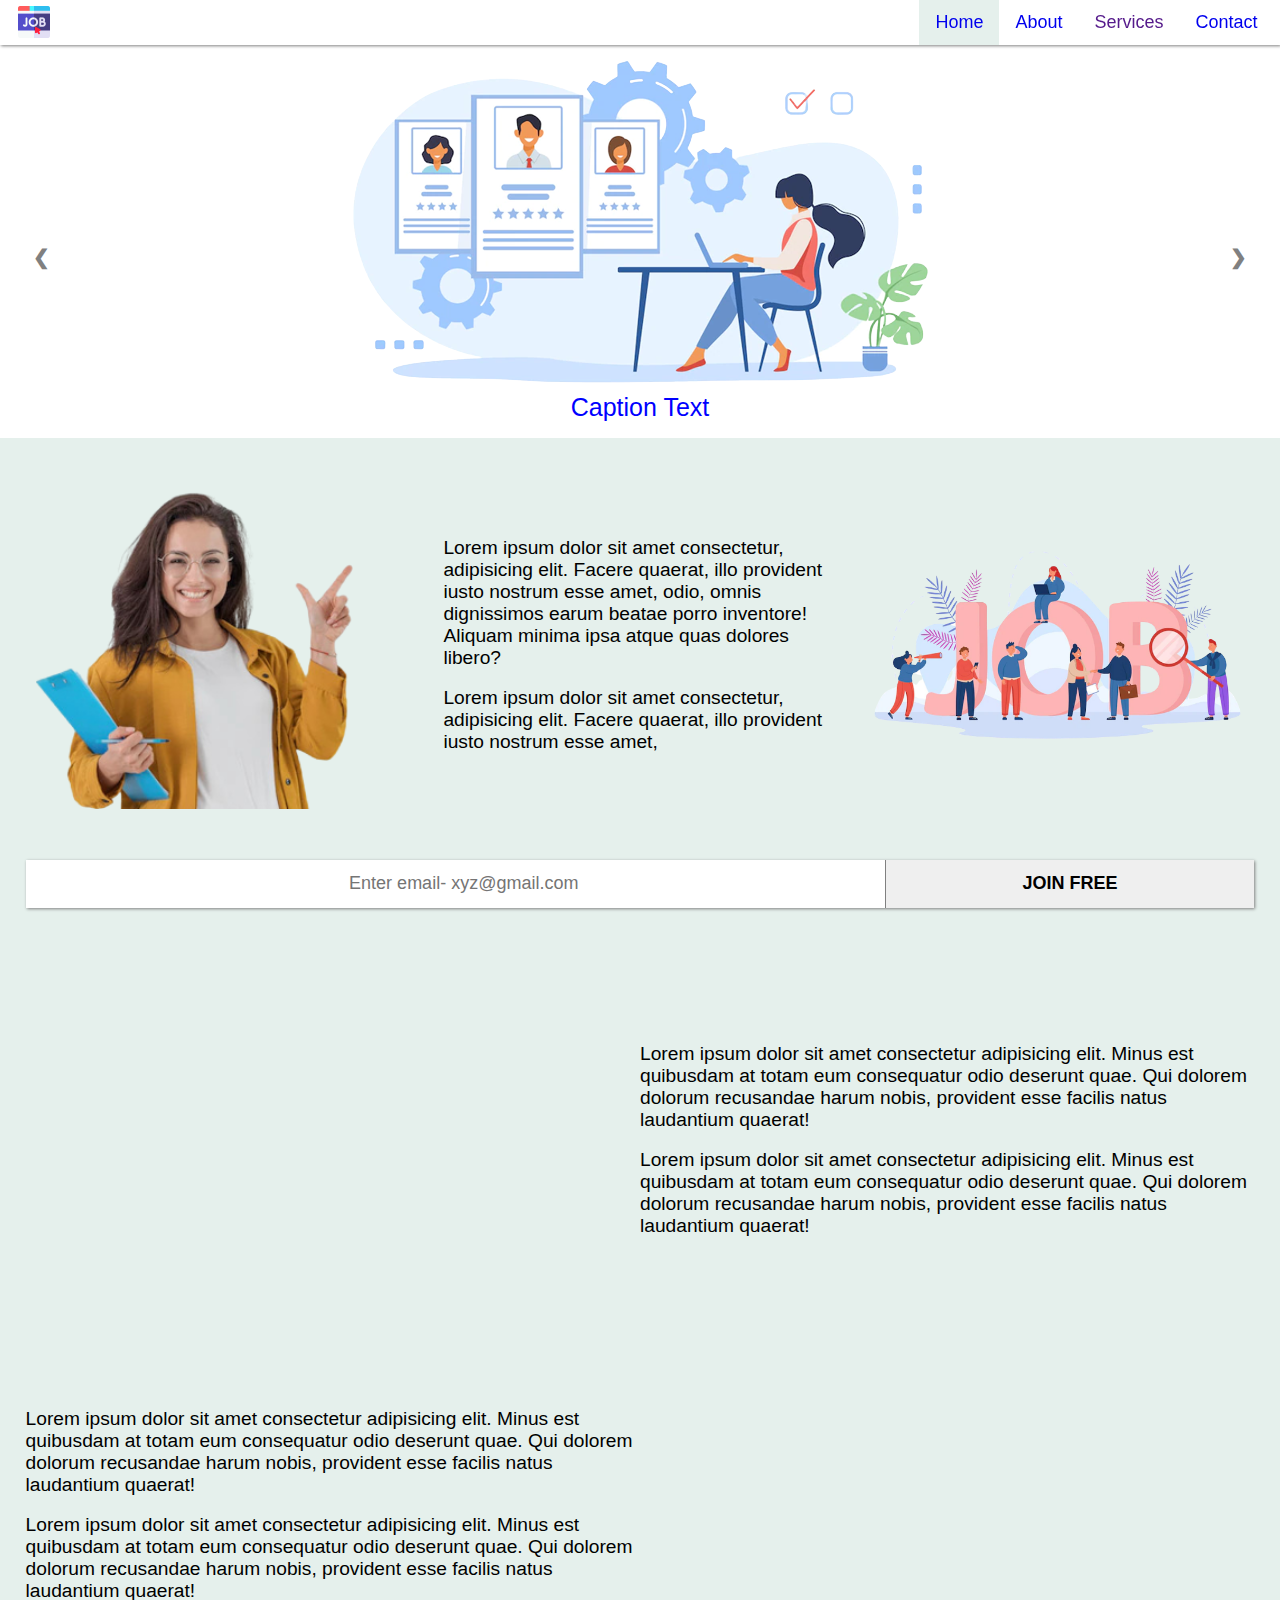
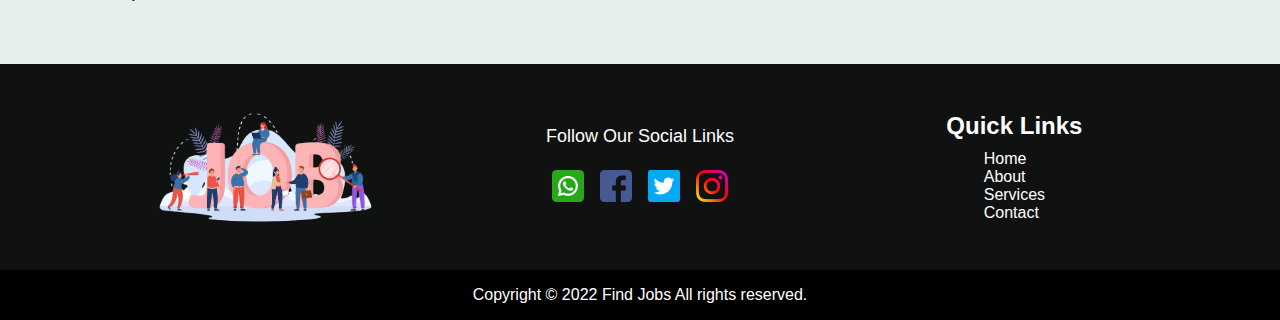
<file: index.html>
<html lang="en">

<head>
    <meta charset="UTF-8">
    <meta http-equiv="X-UA-Compatible" content="IE=edge">
    <meta name="viewport" content="width=device-width, initial-scale=1.0">
    <title>Find Jobs</title>
    <link rel="stylesheet" href="style.css">
    <link rel="stylesheet" href="https://cdnjs.cloudflare.com/ajax/libs/animate.css/4.1.1/animate.min.css" />
</head>

<body>
    <div class="main-container">
        <div class="navBar">
            <div class="logo-box"><img src="images/logo3.png" alt=""></div>
            <div class="header">
                <ul class="header-ul">
                    <li class="active"><a href="#">Home</a></li>
                    <li><a href="about.html">About</a></li>
                    <li><a href="">Services</a></li>
                    <li><a href="contact.html">Contact</a></li>
                    <!-- <li class="more">  Others
                        <ul class="options">
                            <li><a href="">Option1</a></li>
                            <li><a href="">Option2</a></li>
                            <li><a href="">Option3</a></li>
                            <li><a href="">Option4</a></li>
                        </ul>
                    </li> -->
                </ul>
            </div>
            <div class="menu-img" onclick="ShowHeader()"><img src="images/menu.png" alt="" onclick="ShowHeader()"></div>
            <div class="close-img" onclick="CloseHeader()"><img src="images/close.png" alt="" onclick="CloseHeader()">
            </div>
        </div>


        <div class="container-self">


            <div class="slideshow-container animate__animated animate__fadeInDown">

                <div class="mySlides fade">
                    <!-- <div class="numbertext">1 / 3</div> -->
                    <img src="images/img1.png">
                    <div class="text">Caption Text</div>
                </div>

                <div class="mySlides fade">
                    <!-- <div class="numbertext">2 / 3</div> -->
                    <img src="images/img2.png">
                    <div class="text">Caption Two</div>
                </div>

                <div class="mySlides fade">
                    <!-- <div class="numbertext">3 / 3</div> -->
                    <img src="images/img3.png">
                    <div class="text">Caption Three</div>
                </div>

                <button class="next-pre prev" onclick="plusDivs(-1)"><h2>&#10094;</h2></button>
                <button class="next-pre next" onclick="plusDivs(+1)"><h2>&#10095;</h2></button>


            </div>
            <br>

            <div class="small-cont ">
                <div class="small-cont-box animate__animated animate__fadeInLeft"><img src="images/7-removebg-preview.png" alt=""></div>
                <div class="small-cont-box">
                    <p>Lorem ipsum dolor sit amet consectetur, adipisicing elit. Facere quaerat, illo provident iusto
                        nostrum esse amet, odio, omnis dignissimos earum beatae porro inventore! Aliquam minima ipsa
                        atque quas dolores libero?</p> <br>
                    <p>Lorem ipsum dolor sit amet consectetur, adipisicing elit. Facere quaerat, illo provident iusto
                        nostrum esse amet,</p>
                </div>
                <div class="small-cont-box animate__animated animate__fadeInRight"><img src="images/img2.png" alt=""></div>
            </div>

            <div class="small-cont" style="padding-left: 2%;
                 padding-right: 2%;">
                <div class="join-div">
                    <div class="box1"><input type="email" placeholder="Enter email- xyz@gmail.com"> </div>
                    <div class="box2"><button type="button">JOIN FREE</button></div>
                </div>
            </div>

            <div class="small-cont2 ">
                <div id="anime1" class="two-box pngOne animate__animated"><img src="images/img3.png" alt=""></div>
                <div class="two-box">
                    <p>Lorem ipsum dolor sit amet consectetur adipisicing elit. Minus est quibusdam at totam eum
                        consequatur odio deserunt quae. Qui dolorem dolorum recusandae harum nobis, provident esse
                        facilis natus laudantium quaerat!</p> <br>
                    <p>Lorem ipsum dolor sit amet consectetur adipisicing elit. Minus est quibusdam at totam eum
                        consequatur odio deserunt quae. Qui dolorem dolorum recusandae harum nobis, provident esse
                        facilis natus laudantium quaerat!</p>
                </div>
            </div>

            <div class="small-cont2">

                <div class="two-box">
                    <p>Lorem ipsum dolor sit amet consectetur adipisicing elit. Minus est quibusdam at totam eum
                        consequatur odio deserunt quae. Qui dolorem dolorum recusandae harum nobis, provident esse
                        facilis natus laudantium quaerat!</p> <br>
                    <p>Lorem ipsum dolor sit amet consectetur adipisicing elit. Minus est quibusdam at totam eum
                        consequatur odio deserunt quae. Qui dolorem dolorum recusandae harum nobis, provident esse
                        facilis natus laudantium quaerat!</p>
                </div>

                <div id="anime2" class="two-box animate__animated"><img src="images/6-removebg-preview.png" alt="" style="width: 250px; height:266px; margin-left: 25%;"></div>
            </div>

        </div>


    </div>
    <footer class="footer">
        <div class="footer-box"><img class="footer-logo" src="images/img2.png" alt="" ></div>
       
        <div class="footer-box f-b-1">
            <p>Follow Our Social Links </p>
            <div class="socil-links">
                <a href="">
                    <div class="logo-box"><img src="images/whatsapp.png" alt=""></div>
                </a>
                <a href="">
                    <div class="logo-box"><img src="images/facebook.png" alt=""></div>
                </a>
                <a href="">
                    <div class="logo-box"><img src="images/twitter.png" alt=""></div>
                </a>
                <a href="">
                    <div class="logo-box"><img src="images/instagram.png" alt=""></div>
                </a>
            </div>
        </div>
        <div class="footer-box">
            <h2>Quick Links</h2>
            <div class="footer-box2" ><a href="">Home</a>
                <a href="">About</a>
                <a href="">Services</a>
                <a href="">Contact</a></div>
        </div>
    </footer>
    <div class="copy-right">
        <p>Copyright © 2022 Find Jobs All rights reserved.</p>
    </div>
    <script src="script.js"></script>
</body>

</html>
</file>
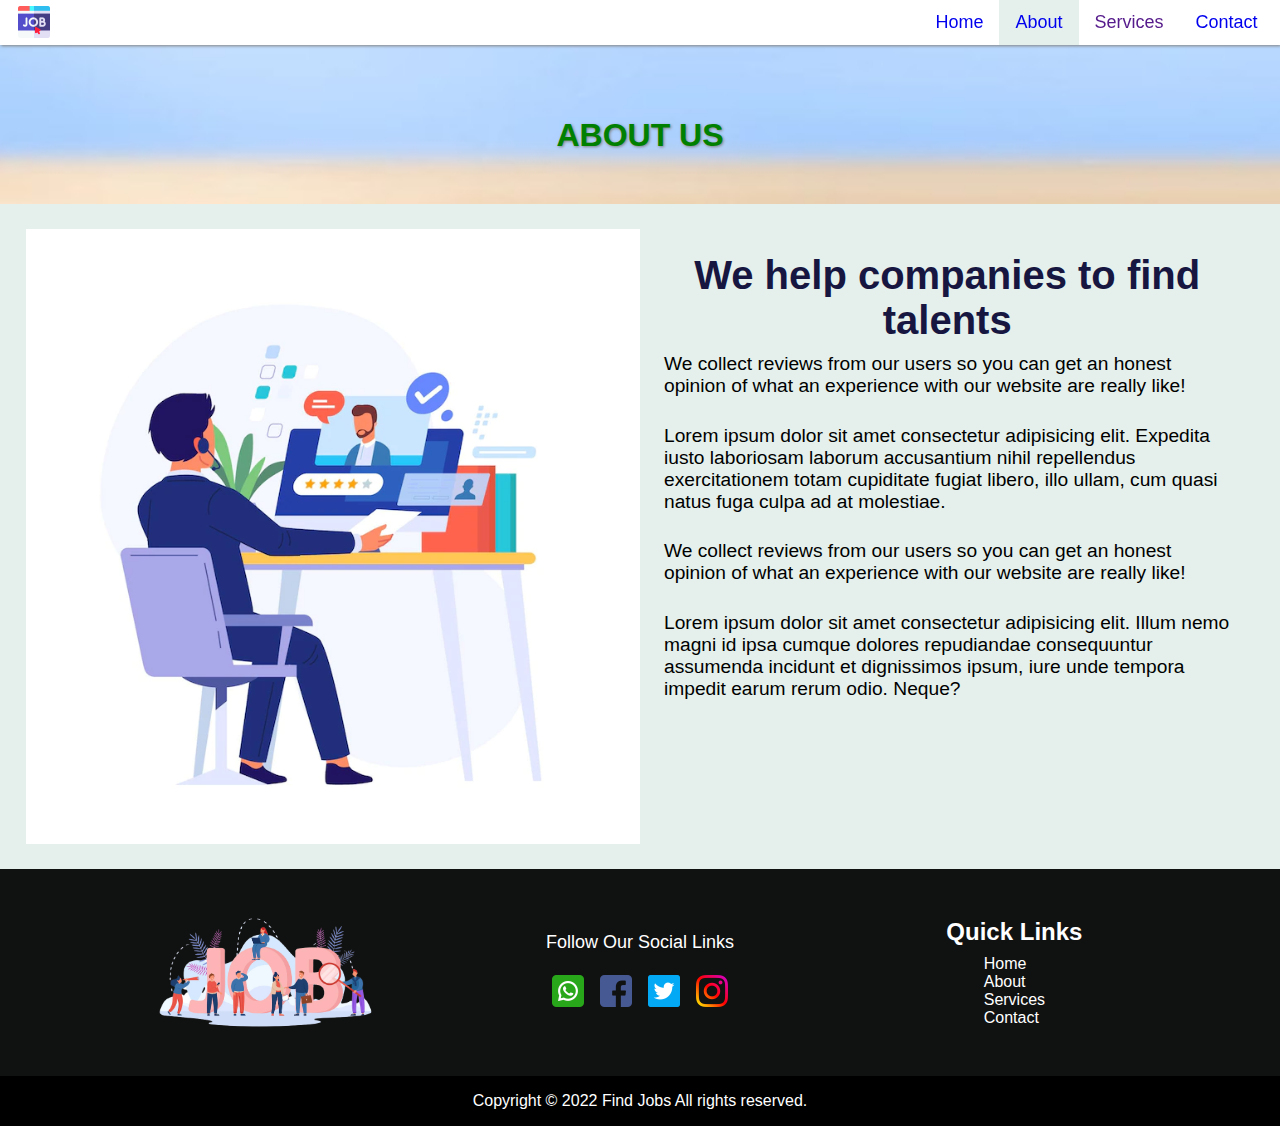
<file: about.html>
<html lang="en">

<head>
    <meta charset="UTF-8">
    <meta http-equiv="X-UA-Compatible" content="IE=edge">
    <meta name="viewport" content="width=device-width, initial-scale=1.0">
    <title>Find Jobs</title>
    <link rel="stylesheet" href="style.css">
    <link rel="stylesheet" href="https://cdnjs.cloudflare.com/ajax/libs/animate.css/4.1.1/animate.min.css" />
</head>

<body>
    <div class="main-container">
        <div class="navBar">
            <div class="logo-box"><img src="images/logo3.png" alt=""></div>
            <div class="header">
                <ul class="header-ul">
                    <li><a href="index.html ">Home</a></li>
                    <li class="active"><a href="about.html">About</a></li>
                    <li><a href="">Services</a></li>
                    <li><a href="contact.html">Contact</a></li>
                    <!-- <li class="more">  Others
                        <ul class="options">
                            <li><a href="">Option1</a></li>
                            <li><a href="">Option2</a></li>
                            <li><a href="">Option3</a></li>
                            <li><a href="">Option4</a></li>
                        </ul>
                    </li> -->
                </ul>
            </div>
            <div class="menu-img" onclick="ShowHeader()"><img src="images/menu.png" alt="" onclick="ShowHeader()"></div>
            <div class="close-img" onclick="CloseHeader()"><img src="images/close.png" alt="" onclick="CloseHeader()">
            </div>
        </div>


        <div class="container-self ">

            <div class="heading  animate__animated animate__fadeInDownBig"
                style="background-image: url('./images/cont-bg2.jpg'); padding: 2rem; background-size:cover ; background-repeat: no-repeat;">
                <h1 class="heading-main">ABOUT US</h1> <br>
                <!-- <p>Lorem, ipsum dolor sit amet consectetur adipisicing elit. Natus enim vel eos deleniti. Placeat
                    suscipit aspernatur sint accusantium repellendus</p> -->
            </div>

            <div class="small-cont2 ">
                <div class="two-box animate__animated animate__backInLeft">
                    <img src="images/img4.webp" alt="">
                </div>
                <div class="two-box">
                    <div class="about-box animate__animated animate__backInRight">
                        <h1>We help companies to find talents</h1>
                        <div class="cont-about">
                            <p>We collect reviews from our users so you can get an honest opinion of what an experience
                                with our website are really like!</p> <br>
                            <p>Lorem ipsum dolor sit amet consectetur adipisicing elit. Expedita iusto laboriosam
                                laborum accusantium nihil repellendus exercitationem totam cupiditate fugiat libero,
                                illo ullam, cum quasi natus fuga culpa ad at molestiae.</p> <br>
                            <p>We collect reviews from our users so you can get an honest opinion of what an experience
                                with our website are really like!</p> <br>
                            <p>Lorem ipsum dolor sit amet consectetur adipisicing elit. Illum nemo magni id ipsa cumque
                                dolores repudiandae consequuntur assumenda incidunt et dignissimos ipsum, iure unde
                                tempora impedit earum rerum odio. Neque?</p>
                        </div>
                    </div>
                </div>
            </div>


        </div>


    </div>
    <footer class="footer">
        <div class="footer-box"><img class="footer-logo" src="images/img2.png" alt=""></div>

        <div class="footer-box f-b-1">
            <p>Follow Our Social Links </p>
            <div class="socil-links">
                <a href="">
                    <div class="logo-box"><img src="images/whatsapp.png" alt=""></div>
                </a>
                <a href="">
                    <div class="logo-box"><img src="images/facebook.png" alt=""></div>
                </a>
                <a href="">
                    <div class="logo-box"><img src="images/twitter.png" alt=""></div>
                </a>
                <a href="">
                    <div class="logo-box"><img src="images/instagram.png" alt=""></div>
                </a>
            </div>
        </div>
        <div class="footer-box">
            <h2>Quick Links</h2>
            <div class="footer-box2" ><a href="">Home</a>
                <a href="">About</a>
                <a href="">Services</a>
                <a href="">Contact</a></div>
        </div>
    </footer>
    <div class="copy-right">
        <p>Copyright © 2022 Find Jobs All rights reserved.</p>
    </div>
    <script src="script.js"></script>
</body>

</html>
</file>
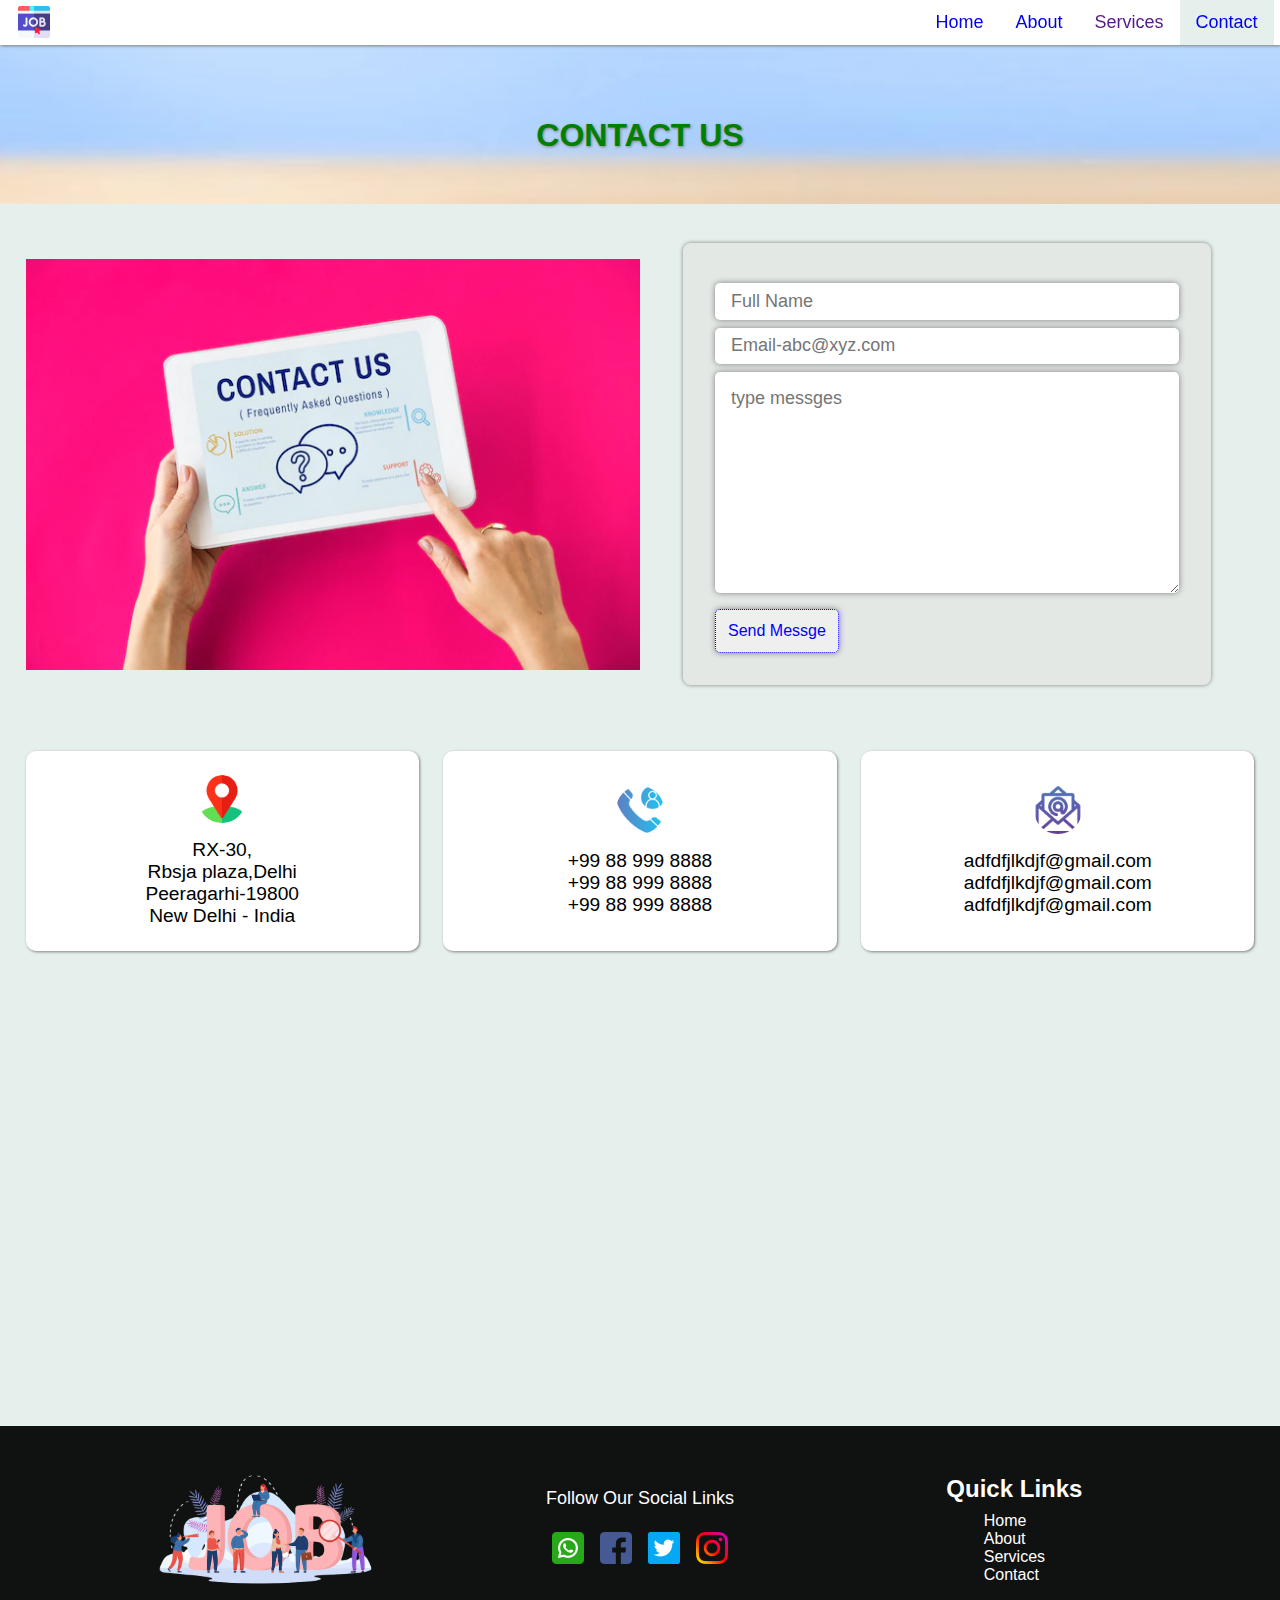
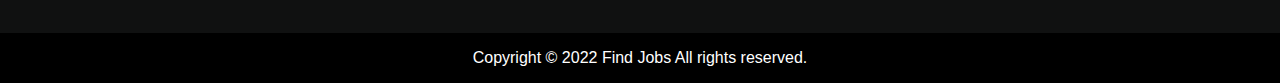
<file: contact.html>
<html lang="en">

<head>
    <meta charset="UTF-8">
    <meta http-equiv="X-UA-Compatible" content="IE=edge">
    <meta name="viewport" content="width=device-width, initial-scale=1.0">
    <title>Find Jobs</title>
    <link rel="stylesheet" href="style.css">
    <link rel="stylesheet" href="https://cdnjs.cloudflare.com/ajax/libs/animate.css/4.1.1/animate.min.css" />
</head>

<body>
    <div class="main-container animate__animated animate__fadeInDown">
        <div class="navBar">
            <div class="logo-box"><img src="images/logo3.png" alt=""></div>
            <div class="header">
                <ul class="header-ul">
                    <li><a href="index.html ">Home</a></li>
                    <li><a href="about.html">About</a></li>
                    <li><a href="">Services</a></li>
                    <li class="active"><a href="contact.html">Contact</a></li>
                    <!-- <li class="more">  Others
                        <ul class="options">
                            <li><a href="">Option1</a></li>
                            <li><a href="">Option2</a></li>
                            <li><a href="">Option3</a></li>
                            <li><a href="">Option4</a></li>
                        </ul>
                    </li> -->
                </ul>
            </div>
            <div class="menu-img" onclick="ShowHeader()"><img src="images/menu.png" alt="" onclick="ShowHeader()"></div>
            <div class="close-img" onclick="CloseHeader()"><img src="images/close.png" alt="" onclick="CloseHeader()">
            </div>
        </div>


        <div class="container-self ">

            <div class="heading " style="background-image: url('./images/cont-bg2.jpg'); padding: 2rem; background-size:cover ; background-repeat: no-repeat;">
                <h1 class="heading-main">CONTACT US</h1> <br>
                <!-- <p>Lorem, ipsum dolor sit amet consectetur adipisicing elit. Natus enim vel eos deleniti. Placeat
                    suscipit aspernatur sint accusantium repellendus</p> -->
            </div>

            <div class="small-cont2 ">
                <div class="two-box animate__animated animate__backInLeft animate__slow"><img src="images/cont.webp" alt=""></div>
                <div class="two-box">
                    <div class="form-box animate__animated animate__backInRight animate__slow">
                        <form action="">
                            <!-- <p>Name</p> -->
                            <input type="text" placeholder="Full Name">
                            <!-- <p>Email</p> -->
                            <input type="email" placeholder="Email-abc@xyz.com">
                            <!-- <p>Type Messge</p> -->
                            <textarea name="" id="" cols="30" rows="10" placeholder="type messges"></textarea>
                            <button class="footer-box-button" type="button">Send Messge</button>
                        </form>
                    </div>
                </div>
            </div>

            <div class="small-cont">
                <div class="small-cont-box shadows ">
                    <div class="heading "><img src="images/location.png" alt=""></div>
                    <!-- <div class="heading"><h2>Address</h2></div> -->
                    <div class="heading">
                        <p>RX-30, </p>
                        <p> Rbsja plaza,Delhi</p>
                        <p>Peeragarhi-19800</p>
                        <p>New Delhi - India</p>
                    </div>
                </div>
                <div class="small-cont-box shadows ">
                    <div class="heading"><img src="images/contact-logo.png" alt=""></div>
                    <!-- <div class="heading"><h2>Address</h2></div> -->
                    <div class="heading">
                        <p>+99 88 999 8888</p>
                        <p>+99 88 999 8888</p>
                        <p>+99 88 999 8888</p>
                    </div>
                </div>
                <div class="small-cont-box shadows ">
                    <div class="heading"><img src="images/message.png" alt=""></div>
                    <!-- <div class="heading"><h2>Address</h2></div> -->
                    <div class="heading">
                        <p>adfdfjlkdjf@gmail.com</p>
                        <p>adfdfjlkdjf@gmail.com</p>
                        <p>adfdfjlkdjf@gmail.com</p>
                    </div>
                </div>

            </div>

            <div class="small-cont2" style="height: 50vh;">
                <iframe
                    src="https://www.google.com/maps/embed?pb=!1m14!1m8!1m3!1d14009.237817911824!2d77.07040110046388!3d28.620486090881542!3m2!1i1024!2i768!4f13.1!3m3!1m2!1s0x0%3A0xf9105c6756039ad!2sSt%20Mark&#39;s%20Senior%20Secondary%20Public%20School%20Janak%20Puri!5e0!3m2!1sen!2sin!4v1658146729343!5m2!1sen!2sin"
                    width="100%" height="100%" style="border:0;" allowfullscreen="" loading="lazy"
                    referrerpolicy="no-referrer-when-downgrade"></iframe>
            </div>


        </div>


    </div>
    <footer class="footer">
        <div class="footer-box"><img class="footer-logo" src="images/img2.png" alt=""></div>

        <div class="footer-box f-b-1">
            <p>Follow Our Social Links </p>
            <div class="socil-links">
                <a href="">
                    <div class="logo-box"><img src="images/whatsapp.png" alt=""></div>
                </a>
                <a href="">
                    <div class="logo-box"><img src="images/facebook.png" alt=""></div>
                </a>
                <a href="">
                    <div class="logo-box"><img src="images/twitter.png" alt=""></div>
                </a>
                <a href="">
                    <div class="logo-box"><img src="images/instagram.png" alt=""></div>
                </a>
            </div>
        </div>
        <div class="footer-box">
            <h2>Quick Links</h2>
            <div class="footer-box2" >
                <a href="">Home</a>
                <a href="">About</a>
                <a href="">Services</a>
                <a href="">Contact</a></div>
        </div>
    </footer>
    <div class="copy-right">
        <p>Copyright © 2022 Find Jobs All rights reserved.</p>
    </div>
    <script src="script.js"></script>
</body>

</html>
</file>
<file: style.css>
* {
    box-sizing: border-box;
    padding: 0;
    margin: 0;
    font-family: sans-serif,'Poppins';
}

.main-container {
    box-sizing: border-box;
    width: 100%;
    height: fit-content;
}
body{
    width: 100%;
    box-sizing: border-box;
    height: fit-content;
}
.navBar {
    height: 2.8rem;
    width: 100%;
    display: flex;
    justify-content: space-between;
    box-shadow: 1px 1px 3px gray;
    padding-left: .6rem;
    padding-right: .4rem;
    position: absolute;
    top: 0;
    background-color: white;
    z-index: 2;
    position: sticky;
}

 .logo-box {
    height: 2.8rem;
    width: 3rem;
    /* margin-left: 1.5rem; */
    display: flex;
    justify-content: space-around;
    align-items: center;
    /* border: 1px solid black; */
}
.logo-box img{
    height:2rem;
    width: 2rem;
}
.logo-box img:hover{
    opacity: .8;
}

.header {
    width: 90%;
    height: 2.8rem;
    /* border: 1px solid black; */
    /* float: right; */
    display: flex;
}
.options{
    width: fit-content;
    display: flex;
    height: fit-content;
    flex-direction: column;
    margin-top: 9.8rem;
    margin-left: -3.5rem;
    box-shadow: 0px 0px 2px gray;
    /* display: none; */
    visibility: hidden;
    background-color: white;
}
.more:hover .options{
    /* display: block; */
    visibility: visible;
}
.options li{
    padding-top: .3rem;
    padding-bottom: .3rem;
}
.options li:hover{
    background-color: aquamarine;
}
.header-ul {
    width: 100%;
    display: flex;
    justify-content: flex-end;
    list-style: none;
    /* padding-right: 1.5rem; */
    /* float: right; */
}
.header-ul li{
    width: fit-content;
    display: flex;
    text-align: center;
    align-items: center;
    justify-content: center;
    padding-left: 1rem;
    padding-right: 1rem;
    font-size: large;
}
.header-ul li:hover{
    background-color: rgb(229, 240, 236);
}
.active {
    background-color: rgb(229, 240, 236);
  }
.header ul a{
text-decoration: none;
}
.menu-img {
    height: 2.8rem;
    width: 3rem;
    display: flex;
    justify-content: space-around;
    align-items: center;
    position: absolute;
    top: 0;
    right: 0;
    display: none ;
}
.menu-img img{
    height:2.6rem;
    width: 2.6rem;
}
.close-img {
    height: 2.8rem;
    width: 3rem;
    position: absolute;
    top: .6rem;
    right: 0;
    display: flex;
    justify-content: space-around;
    align-items: center;
    display: none ;
}
.close-img img{
    height:1.75rem;
    width: 1.75rem;
}


.container-self{
    width: 100%;
    box-sizing: border-box;
    /* padding-bottom: 4rem; */
    /* height: 10rem; */
    /* margin-top: 2.8rem; */
    /* padding: 2rem; */
    background-color: rgb(229, 240, 236);
}





.mySlides {
    display: none;
    align-items: center;
    justify-content: center;
    text-align: center;
    height: max-content;
    /* background-color: white; */
}
.mySlides img{
    /* width:100%; */
    /* height: 90vh; */
    vertical-align: middle;
    
}
/* img {vertical-align: middle;} */

/* Slideshow container */
.slideshow-container {
  max-width: 100%;
  height: max-content;
  position: relative;
  margin: auto;
  background-color: white;
  padding-bottom: 2rem;
}

.next-pre{
    position: absolute;
    top: 50%;
    height: 2rem;
    width: 2rem;
    border: none;
    border-radius: 50%;
    background-color: transparent;
    display: flex;
    text-align: center;
    align-items: center;
    justify-content: space-evenly;
    justify-content: center;
}
.next-pre h2{
    color: gray;
}
.next-pre:hover{
    border: 1px solid gray;
}
.prev{
    left: 2%;
}
.next{
    right: 2%;
}


/* Caption text */
.text {
  color: blue;
  font-size: 25px;
  padding: 8px 12px;
  position: absolute;
  bottom: 8px;
  width: 100%;
  text-align: center;
}

/* Number text (1/3 etc) */
.numbertext {
  color: #f2f2f2;
  font-size: 12px;
  padding: 8px 12px;
  position: absolute;
  top: 0;
}

/* The dots/bullets/indicators */


/* Fading animation */
.fade {
  animation-name: fade;
  animation-duration: 1.5s;
}

@keyframes fade {
  from {opacity: .4} 
  to {opacity: 1}
}




.small-cont{
    width: 100%;
    box-sizing: border-box;
    padding-top: 2rem;
    display: flex;
    flex-wrap: wrap;
    justify-content: space-between;
    padding: 2%;
}
.small-cont2{
    width: 100%;
    box-sizing: border-box;
    /* padding-top: 2rem; */
    display: flex;
    flex-wrap: wrap;
    justify-content: space-between;
    padding: 2%;
}
.small-cont-box{
    box-sizing: border-box;
    justify-content: center;
    display: flex;
    flex-direction: column;
    /* padding: 1rem; */
    width: 32%;
    /* border: 2px solid gray; */
    /* background-color: rgba(255, 255, 255, 0.651); */
    /* box-shadow: 1px 1px 3px gray; */
}
.small-cont-box img{
    width: 100%;
}
.small-cont-box p{
    font-size: larger;
}
.join-div{
    width: 100%;
    height: 3rem;
    display: flex;
    /* border: 2px solid gray; */
    box-shadow: 1px 1px 3px gray;
}
.box1{
width: 70%;
box-sizing: border-box;
border-right: 1px solid gray;
}
.box1 input{
    width: 100%;
    height: 100%;
    border: none;
    outline: none;
    font-size: large;
    padding-left: 2%;
    text-align: center;
}
.box2{
    width: 30%;
    box-sizing: border-box;
}
.box2 button{
    width: 100%;
    height: 100%;
    font-size: large;
    font-weight: bold;
    /* border-left: 2px solid gray; */
    border: none;
    outline: none;
}
.box2 button:hover{
    cursor: pointer;
    background-color: rgb(229, 240, 236);
}
.two-box{
    box-sizing: border-box;
    width: 50%;
    /* border: 2px; */
    /* padding: 1.6rem; */
    display: flex;
    flex-direction: column;
    /* background-color: white; */
    /* text-align: center; */
    /* justify-content: center; */
    /* align-items: center; */
    justify-content: center;
    /* box-shadow: 1px 1px 3px gray; */
}
.two-box p{
    font-size: larger;
}
.two-box img{
    width: 100%;
}
.footer{
    width: 100%;
    box-sizing: border-box;
    padding: 1rem;
    display: flex;
    flex-wrap: wrap;
    justify-content: center;
    align-items: center;
    background-color: #101111;
    /* height: 5rem; */
}
.footer-box{
    box-sizing: border-box;
    width: 30%;
    padding: 1.6rem;
    display: flex;
    flex-direction: column;
    /* justify-content: center; */
    text-align: center;
    align-items: center;
}
.footer-logo{
    width: 70%;
}
.socil-links{
    display: flex;
    margin-top: 1rem;
}
.f-b-1{
    text-align: center;
    align-items: center;
}
.f-b-1 p{
    font-size: large;
    color: white;
    /* margin-top: 1rem; */
}
.footer-box h2{
    color: white;
    margin-bottom: .6rem;
}
.footer-box a{
text-decoration: none;
color: white;
/* font-size: large; */
width: fit-content;
}
.footer-box2 a:hover{
    color: rgb(66, 63, 63);
}
.footer-box2{
    display: flex;
     flex-direction: column;
       width: fit-content;
       padding-left: 1rem;
       padding-right: 1rem;
}
.copy-right{
    width: 100%;
    box-sizing: border-box;
    padding: 1rem;
    display: flex;
    justify-content: center;
    align-items: center;
    text-align: center;
    background-color: black;
}
.copy-right p{
    font-size: medium;
    color: white;
}
.form-box{
    width: 100%;
    display: flex;
    text-align: center;
    align-items: center;
    justify-content: center;
   
}
.form-box form{
    display: flex;
    width: 86%;
    height: 94%;
    flex-direction: column;
    text-align: start;
    align-items: flex-start;
    justify-content: center;
    background-color: rgba(223, 219, 219, 0.377);
    box-shadow: gray 0px 0px 4px;
    border-radius: 8px;
    padding: 2rem;
}
.form-box form p{
    font-size: large;
    color: black;
    margin-top: .4rem;
    margin-bottom: .2rem;
}
.form-box input{
    width: 100%;
    margin-top: .5rem;
    height: 2.5rem;
    padding-left: 1rem;
    border-radius: 5px;
    outline: none;
    border: none;
    font-size: large;
    box-shadow: gray 0px 0px 6px;
}
.form-box textarea{
    padding: 1rem;
    width: 100%;
    margin-top: .5rem;
    /* height: 2.5rem; */
    /* padding-left: 1rem; */
    border-radius: 5px;
    outline: none;
    border: none;
    font-size: large;
    box-shadow: gray 0px 0px 6px;
}
.footer-box-button{
    margin-top: 1rem;
    padding: .75rem;
    font-size: medium;
    font-weight: 500;
    color: blue;
    border-radius: 5px;
    border: 1px dotted blue;
    box-shadow: gray 0px 0px 6px;
    /* background-color: blue; */
}
.footer-box-button:hover{
    background-color: rgb(71, 71, 214);
    color: white;
}
.form-box input:focus{
border: 1px solid aqua;
}
.form-box textarea:focus{
    border: 1px solid aqua;
    }
.footer-box form{
    font-size: 21px;
    color: white;
}
.heading{
    width: 100%;
    padding: .5rem;
    display: flex;
    flex-direction: column;
    text-align: center;
    justify-content: center;
    align-items: center;
    /* padding-top: 1rem; */
}
.heading-main{
    margin-top: 2.5rem;
}
.heading img{
    height: 3rem;
    width: 3rem;
    border-radius: 50%;
}
.heading h1{
    color: green;
    text-shadow: 1px 1px 3px gray;
}
.shadows{
    box-shadow: 1px 1px 3px gray;
    padding: 1rem;
    border-radius: 10px;
    background-color: white;
}
.about-box{
    width: 100%;
    align-items: center;text-align: center;
    justify-content: center;
    padding: 1.5rem;
    height: 100%;
}
.about-box p{
    margin-top: .6rem;
}
.about-box h1{
    font-size: 40px;
    color: rgb(22, 22, 65);
    margin-bottom: .6rem;
}
.cont-about{
    width: 100%;
    text-align: left;
    justify-content: flex-start;
    align-items: flex-start;
}












/* ---------------------responsive css-------------- */
@media only screen and (max-width: 1200px){
    .mySlides img{
    /* width: 100%; */
    /* height: 90vh; */
    vertical-align: middle;
}
.small-cont-box{
    box-sizing: border-box;
    padding: 1rem;
    margin-top: 1rem;
    width: 46%;
    /* height: 5rem; */
}
.small-cont{
    width: 100%;
    box-sizing: border-box;
    padding-top: 2rem;
    display: flex;
    flex-wrap: wrap;
    justify-content: space-around;
    padding: 2%;
}
}
@media only screen and (max-width: 1000px){.mySlides img{
    /* width: 100%; */
    /* height: 80vh; */
    vertical-align: middle;
}
.small-cont{
    width: 100%;
    box-sizing: border-box;
    padding-top: 2rem;
    display: flex;
    flex-wrap: wrap;
    justify-content: space-around;
    padding: 2%;
}
.two-box p{
    font-size: large;
}
.small-cont-box p{
    font-size: large;
}
}
@media only screen and (max-width: 810px){.mySlides img{
    width: 100%;
    /* height: 70vh; */
    vertical-align: middle;
}
.two-box p{
    font-size: medium;
}
.small-cont-box p{
    font-size: medium;
}
.small-cont-box{
    box-sizing: border-box;
    padding: 1rem;
    width: 80%;
    /* height: 5rem; */
}
.next-pre{
    position: absolute;
    top: 50%;
    height: 2rem;
    width: 1.15rem;
}

}
@media only screen and (max-width: 600px){
    .mySlides img{
    /* width: 100%; */
    /* height: 60vh; */
    vertical-align: middle;
}
.about-box h1{
    font-size: 25px;
    color: rgb(22, 22, 65);
    margin-bottom: .6rem;
}
.form-box form{
    display: flex;
    width: 100%;
    height: 94%;
    flex-direction: column;
    text-align: start;
    align-items: flex-start;
    justify-content: center;
    background-color: rgba(223, 219, 219, 0.377);
    box-shadow: gray 0px 0px 4px;
    border-radius: 8px;
    padding: 2rem;
}
.two-box{
    box-sizing: border-box;
    width: 100%;
    /* height: 5rem; */
    border: 2px;
    /* padding: 1rem; */
    
    /* margin-top: 1rem; */
    /* text-align: center; */
    /* align-items: center; */
    justify-content: center;
    /* box-shadow: 1px 1px 3px gray; */
}
.footer-box{
    box-sizing: border-box;
    width: 100% ;
    padding: 1.6rem;
    display: flex;
    flex-direction: column;
    justify-content: center;
}
.footer-logo{
    width: 50%;
}
}



@media only screen and (max-width: 450px){
    .mySlides img{
    /* width: 100%; */
    /* height: 35vh; */
    vertical-align: middle;
}
.text {font-size: 11px}

}



@media only screen and (max-width: 500px){
    
    .menu-img{
        display: block ;
    }
    .small-cont-box{
        box-sizing: border-box;
        padding: 1rem;
        width: 24rem;
        /* height: 5rem; */
    }    
    .next-pre{
        position: absolute;
        top: 50%;
        height: 1.75rem;
        width: .9rem;
    }
    
.header {
    width: 40vw;
    position: absolute;
    right: 0;
    /* top: 6; */
    height: fit-content;
    margin-top: 3rem;
    background-color: white;
    /* border: 1px solid black; */
    /* float: right; */
    display: flex;
    z-index: 4;
    flex-direction: start;
    display: none ;
}
.options{
    width: 40vw !important;
    height: 2.8rem;
    display: flex;
    /* flex-direction: column; */
    height: fit-content;
    flex-direction: row column;
    margin-top: 0rem;
    margin-left: -1rem;
    box-shadow: 0px 0px 2px gray;
    /* display: none; */
    visibility: hidden;
}
.more{
    flex-direction: column;
    align-items: flex-start !important;
    line-height: 2rem;
}
.options li{
    padding-top: 0;
    padding-bottom: 0;
}

.header-ul {
    width: 100%;
    display: flex;
    flex-direction: start;
    flex-direction: column;
    justify-content: flex-end;
    list-style: none;
    /* padding-right: 1.5rem; */
    /* float: right; */
}
.header-ul li{
    width: 100%;
    height: 2rem;
    display: flex;
    text-align: start;
    align-items: center;
    justify-content: start;
    padding-left: 1rem;
    padding-right: 1rem;
}

}
</file>
